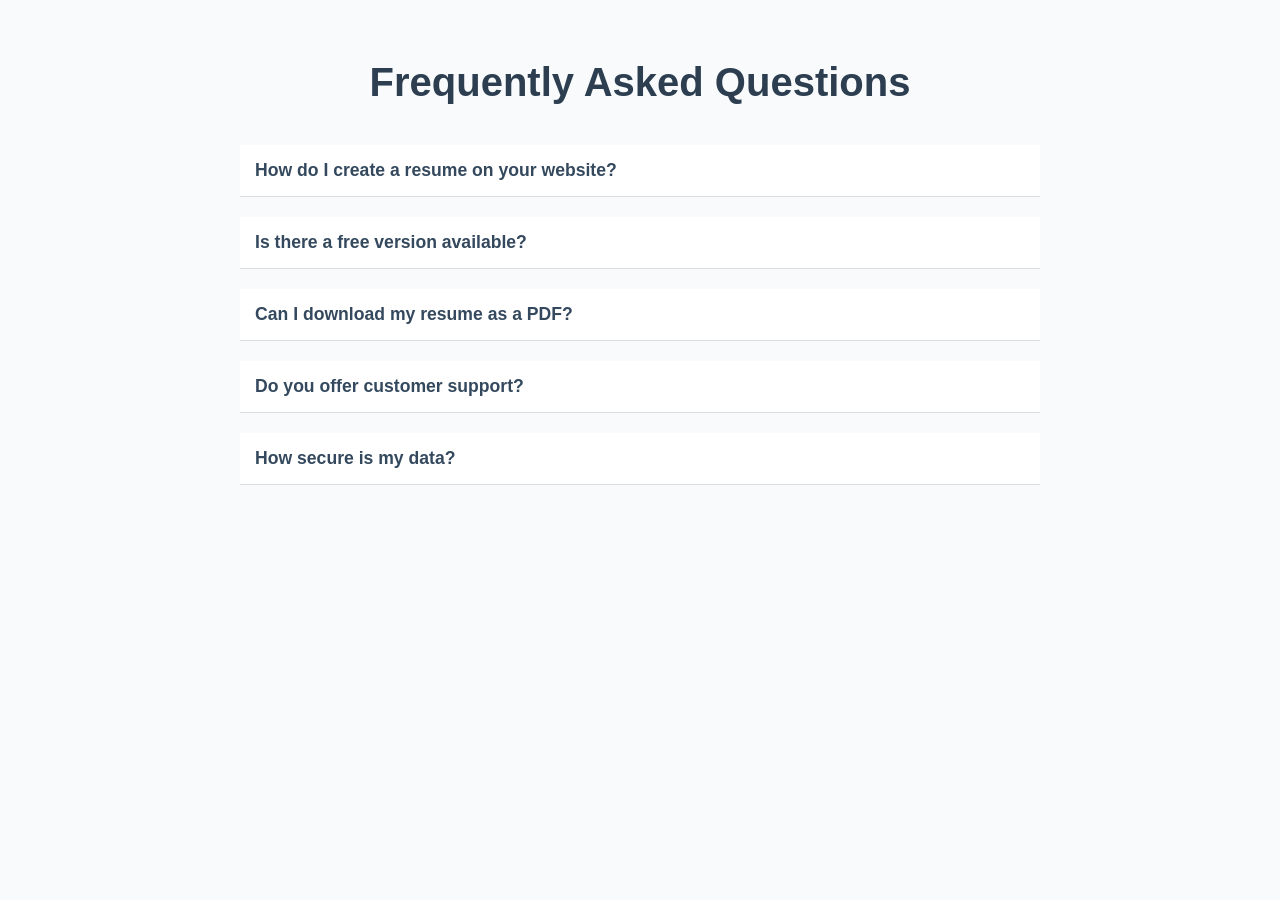
<file: faq.html>
<!DOCTYPE html>
<html lang="en">
<head>
  <meta charset="UTF-8">
  <meta name="viewport" content="width=device-width, initial-scale=1.0">
  <title>FAQs</title>
  <link rel="stylesheet" href="">
  <style>
        body {
  font-family: 'Segoe UI', Tahoma, Geneva, Verdana, sans-serif;
  background-color: #f8fafc;
  margin: 0;
  padding: 0;
  color: #333;
}

.faq-container {
  max-width: 800px;
  margin: 60px auto;
  padding: 0 20px;
}

h1 {
  text-align: center;
  font-size: 2.5em;
  color: #2c3e50;
  margin-bottom: 40px;
}

.faq-item {
  margin-bottom: 20px;
  border-bottom: 1px solid #ddd;
}

.faq-question {
  display: block;
  font-weight: bold;
  font-size: 1.1em;
  cursor: pointer;
  padding: 15px;
  background-color: #ffffff;
  color: #34495e;
  transition: background 0.3s;
}

.faq-question:hover {
  background-color: #f0f4f8;
}

.faq-answer {
  max-height: 0;
  overflow: hidden;
  transition: max-height 0.4s ease;
  background-color: #fff;
  padding: 0 15px;
  color: #555;
}

input[type="checkbox"] {
  display: none;
}

input[type="checkbox"]:checked ~ .faq-answer {
  max-height: 500px;
  padding: 15px;
}

@media (max-width: 600px) {
  h1 {
    font-size: 2em;
  }

  .faq-question {
    font-size: 1em;
  }
}

  </style>
</head>
<body>
  <div class="faq-container">
    <h1>Frequently Asked Questions</h1>
    
    <div class="faq-item">
      <input type="checkbox" id="q1">
      <label for="q1" class="faq-question">How do I create a resume on your website?</label>
      <div class="faq-answer">
        Simply sign up for a free account, choose a template, and start adding your information. Our editor will guide you through the process.
      </div>
    </div>

    <div class="faq-item">
      <input type="checkbox" id="q2">
      <label for="q2" class="faq-question">Is there a free version available?</label>
      <div class="faq-answer">
        Yes! We offer a free version with essential features. Premium features like advanced templates and PDF downloads are part of our subscription plans.
      </div>
    </div>

    <div class="faq-item">
      <input type="checkbox" id="q3">
      <label for="q3" class="faq-question">Can I download my resume as a PDF?</label>
      <div class="faq-answer">
        Absolutely. PDF downloads are available with our premium plan. You can preview and export your resume anytime.
      </div>
    </div>

    <div class="faq-item">
      <input type="checkbox" id="q4">
      <label for="q4" class="faq-question">Do you offer customer support?</label>
      <div class="faq-answer">
        Yes, our support team is available via email at support@yourresumewebsite.com. We typically respond within 24 hours.
      </div>
    </div>

    <div class="faq-item">
      <input type="checkbox" id="q5">
      <label for="q5" class="faq-question">How secure is my data?</label>
      <div class="faq-answer">
        We take security seriously. All data is encrypted, and we never share your information without consent. Read our Privacy Policy for details.
      </div>
    </div>
  </div>
</body>
</html>
</file>
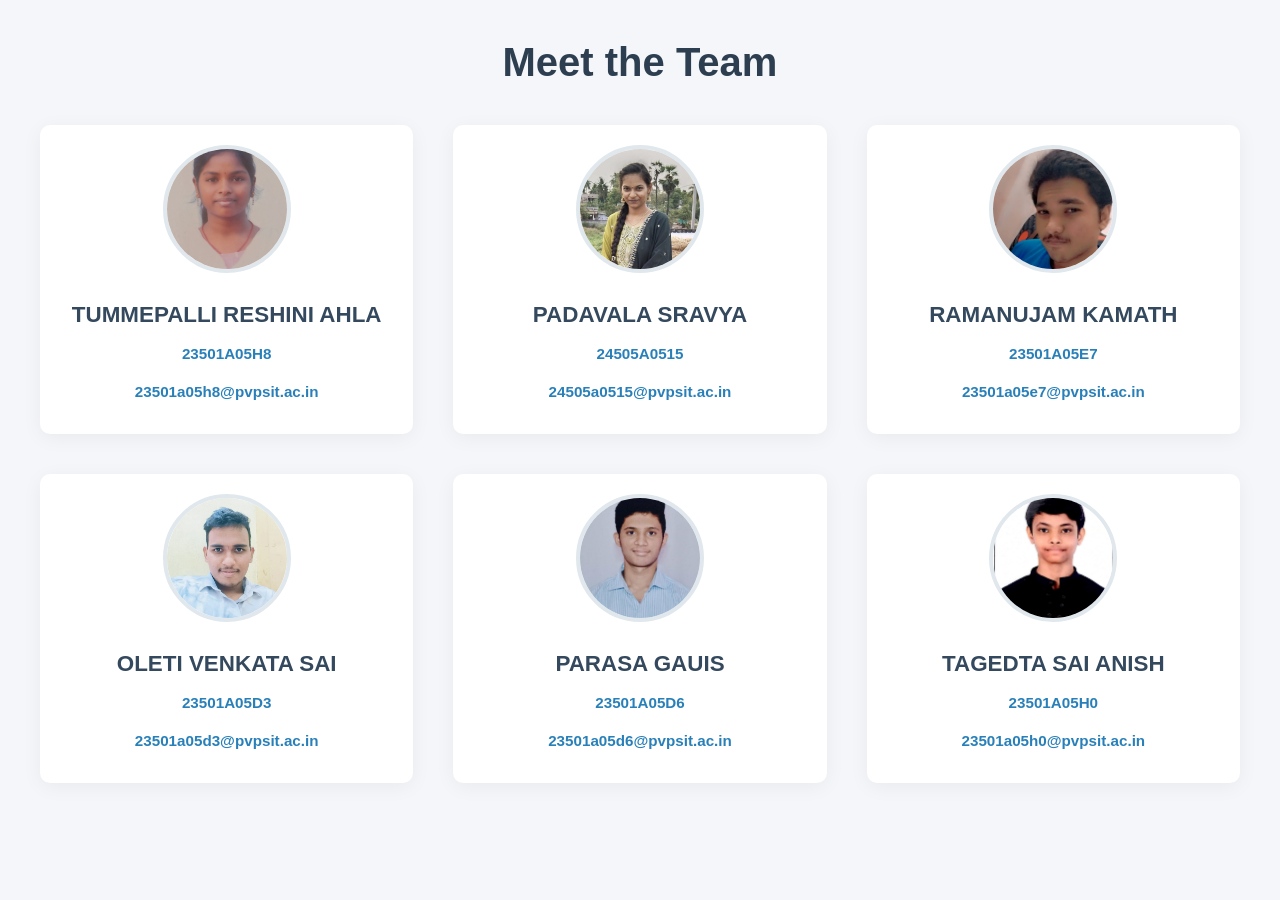
<file: team.html>
<!DOCTYPE html>
<html lang="en">
<head>
  <meta charset="UTF-8">
  <meta name="viewport" content="width=device-width, initial-scale=1.0">
  <title>Our Team</title>
  <link rel="stylesheet" href="">
  <style>
    body {
  font-family: 'Segoe UI', Tahoma, Geneva, Verdana, sans-serif;
  background-color: #f4f6f9;
  margin: 0;
  padding: 0;
  color: #333;
}

.team-container {
  max-width: 1200px;
  margin: 40px auto;
  padding: 0 20px;
  text-align: center;
}

h1 {
  font-size: 2.5em;
  margin-bottom: 40px;
  color: #2c3e50;
}

.team-grid {
  display: grid;
  grid-template-columns: repeat(auto-fit, minmax(250px, 1fr));
  gap: 40px;
}

.team-member {
  background: #ffffff;
  border-radius: 10px;
  padding: 20px;
  box-shadow: 0 4px 20px rgba(0,0,0,0.05);
  transition: transform 0.3s ease;
}

.team-member:hover {
  transform: translateY(-5px);
}

.team-member img {
  width: 120px;
  height: 120px;
  border-radius: 50%;
  object-fit: cover;
  margin-bottom: 15px;
  border: 4px solid #e1e8ed;
}

.team-member h2 {
  margin: 10px 0 5px;
  font-size: 1.4em;
  color: #34495e;
}

.role {
  font-weight: bold;
  color: #2980b9;
  margin-bottom: 10px;
}

p {
  font-size: 0.95em;
  line-height: 1.5;
}
  </style>
</head>
<body>
  <div class="team-container">
    <h1>Meet the Team</h1>
    <div class="team-grid">
      <div class="team-member">
        <img src="./reshni.jpg" alt="RESHINI">
        <h2>TUMMEPALLI RESHINI AHLA</h2>
        <p class="role"> 23501A05H8</p>
        <p class="role">23501a05h8@pvpsit.ac.in</p>
      </div>

      <div class="team-member">
        <img src="./sravya3.jpg" alt="SRAVYA">
        <h2>PADAVALA SRAVYA</h2>
        <p class="role">24505A0515</p>
        <p class="role">24505a0515@pvpsit.ac.in</p>

      </div>

      <div class="team-member">
        <img src="./kamath.jpg" alt="KAMATH">
        <h2> RAMANUJAM KAMATH   </h2>
        <p class="role"> 23501A05E7</p>
        <p class="role">23501a05e7@pvpsit.ac.in</p>
      </div>
    </div> 
  </div>


  <div class="team-container">
    <div class="team-grid">
      <div class="team-member">
        <img src="./VENKAT SAI.jpg" alt="VENKAT SAI">
        <h2>  OLETI VENKATA SAI</h2>
        <p class="role">23501A05D3</p>
        <p class="role">23501a05d3@pvpsit.ac.in</p>
      </div>

      <div class="team-member">
        <img src="./gauis.jpg" alt="GAUIS">
        <h2>  PARASA GAUIS </h2>
        <p class="role">23501A05D6</p>
        <p class="role">23501a05d6@pvpsit.ac.in</p>
      </div>

      <div class="team-member">
        <img src="./ANISH.jpg" alt="ANISH">
        <h2>TAGEDTA SAI ANISH</h2>
        <p class="role">23501A05H0</p>
        <p class="role">23501a05h0@pvpsit.ac.in</p>

      </div>
    </div> 
  </div>
</body>
</html>
</file>
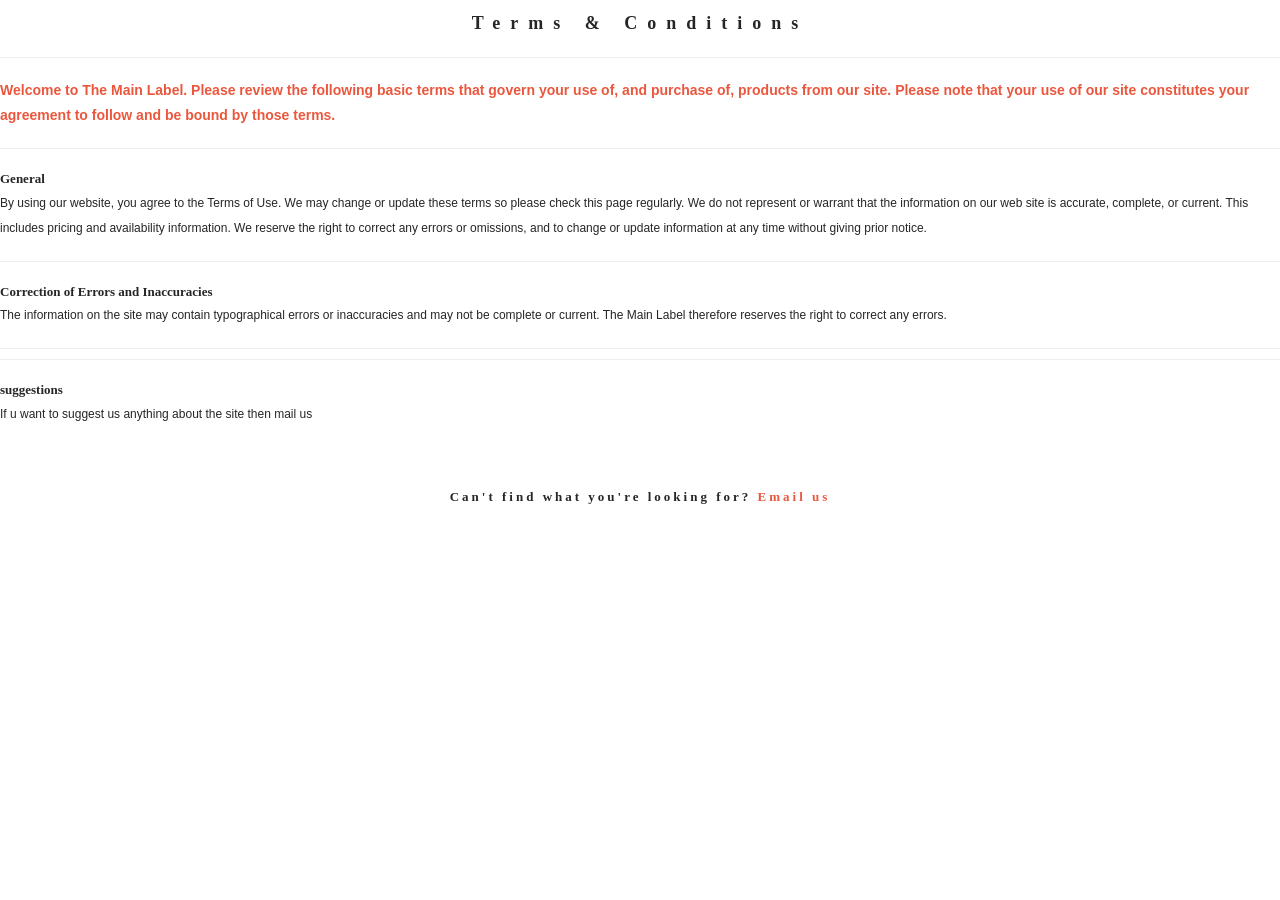
<file: terms&Con.html>
<html>
<head>
<meta name="viewport" content="width=device-width, initial-scale=1">

<link rel="stylesheet" href="https://www.w3schools.com/w3css/4/w3.css">

<!-- To add Icons to the navigation bar-->
<link rel="stylesheet" href="https://cdnjs.cloudflare.com/ajax/libs/font-awesome/4.7.0/css/font-awesome.min.css">


<style>
body {
  margin: 0;
  font-family: Arial, Helvetica, sans-serif;
}

.topnav {
  overflow: hidden;
  background-color:aqua;
}


.topnav a {
  float: left;
  color: black;
  text-align: center;
  padding: 14px 16px;
  text-decoration: none;
  font-size: 17px;
}

.topnav a:hover {
  background-color: #ddd;
  color: black;
}

<!-- Properties of Active tag in Navigation Bar-->
.topnav a.active {
  background-color:silver;
  color: white;
}
#b2{
    width:230px;
    height:60px;
    background:aqua;
   }

.div1{
  position:absolute;
  top: 200px;
  right:1000px;
  width: 400px;
  height: 300px;
  border: 3px solid #73AD21;
}

.terms-container {
  font-family: 'Open Sans', sans-serif;
  color: #262626;
}

.terms-title h1{
  font-size: 18px;
  font-family: "RobotoCondensed-Bold";
  text-align: center;
  font-weight: bold;
  letter-spacing: 10px;  
}

.terms-body h4 {
  color: #EB573D;
  font-size: 14px;
  line-height: 25px;
}

.terms-body h3{
  font-family: "RobotoCondensed-Bold";
  color: #262626;
  font-weight: bold;
  text-align: left;
  margin-bottom: -10px;
  font-size: 13px;
}

.terms-body p{
  font-size: 12px;
  line-height: 25px
}

.terms-body a{
  color: #EB573D;
}

.terms-body a:hover{
  color: #EB573D;
  text-decoration: none;
}

.terms_footer h3 {
  margin-top: 60px;
  margin-bottom: 125px;
  text-align: center;
  font-weight: bold;
  letter-spacing: 3px;
  line-height: 1.5;
  color: #262626;
}

.terms_footer h3 a:link {
  color: #EB573D; 
  text-decoration: none;
}
</style>
</head>
<body>


<main class="header-offset content-wrapper about-wrapper">
  <div class="terms-container">
    <div class="row">
      <div class="col-sm-8 col-sm-offset-2">
        <section class="terms-title">
          <h1><b>Terms &amp; Conditions</b></h1>
          <hr>
        </section>
        
        <div class="terms-body">
          <h4><strong>Welcome to The Main Label. Please review the following basic terms that govern your use of, and purchase of, products from our site. Please note that your use of our site constitutes your agreement to follow and be bound by those terms.</strong></h4>    
          <hr>
          <h3>General</h3>
          <p>
            By using our website, you agree to the Terms of Use. We may change or update these terms so please check this page regularly. We do not represent or warrant that the information on our web site is accurate, complete, or current. This includes pricing and availability information. We reserve the right to correct any errors or omissions, and to change or update information at any time without giving prior notice.
          </p>
          <hr>
          <h3>Correction of Errors and Inaccuracies</h3>
          <p>The information on the site may contain typographical errors or inaccuracies and may not be complete or current. The Main Label therefore reserves the right to correct any errors.
          </p>
          <hr>
          <h3></h3>
          <p></p>
          <hr>
          <h3>suggestions</h3>
          <p>If u want to suggest us anything about the site then mail us</p>         
            <!-- FOOTER -->  
<div class="container terms_footer"> <h3>Can't find what you're looking for? <a href="www.themainalabel.com">Email us</a></h3>
</div>   
  
</div>   
        </div>
      </div>
    </div>
    <!-- /.row -->
  </div>
  <!-- /.container -->
</main>
</body>
</html>
</file>
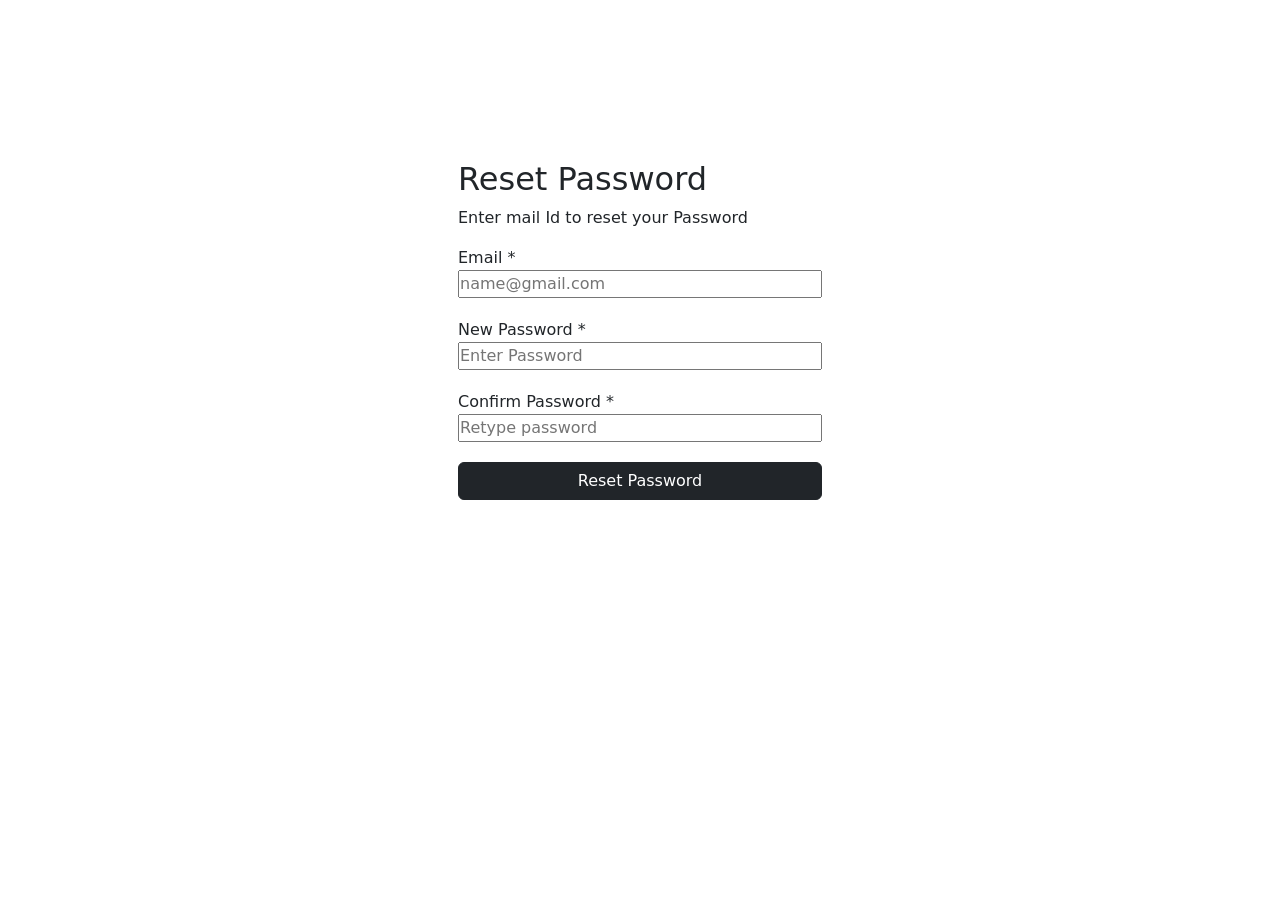
<file: ForgetPasswordPage/forgetpw.html>
<!DOCTYPE html>
<html lang="en">
<head>
    <meta charset="UTF-8">
    <meta name="viewport" content="width=device-width, initial-scale=1.0">
    <title>Reset Password</title>
    <link href="https://cdn.jsdelivr.net/npm/bootstrap@5.3.3/dist/css/bootstrap.min.css" rel="stylesheet" integrity="sha384-QWTKZyjpPEjISv5WaRU9OFeRpok6YctnYmDr5pNlyT2bRjXh0JMhjY6hW+ALEwIH" crossorigin="anonymous">
    <link rel="stylesheet" href="forgetpw.css">
</head>
<body>
    <div class="reset-container">
        <div class="reset-content">
            <h2>Reset Password</h2>
            <p>Enter mail Id to reset your Password</p>
            <div class="inputgroup">
                <label for="email">Email *</label>
                <input type="email" id="email" placeholder="name@gmail.com" required>
            </div>
            <div class="inputgroup">
                <label for="new-password">New Password *</label>
                <input type="password" id="new-password" placeholder="Enter Password" required minlength="6" maxlength="20">
            </div>
            <div class="inputgroup">
                <label for="confirm-password">Confirm Password *</label>
                <input type="password" id="confirm-password" placeholder="Retype password" required minlength="6" maxlength="20">
            </div>
            <button class="btn btn-dark" onclick="resetPassword()">Reset Password</button>
        </div>
    </div>
    <script src="forgetpw.js"></script>
    <script src="https://cdn.jsdelivr.net/npm/bootstrap@5.3.3/dist/js/bootstrap.bundle.min.js" integrity="sha384-YvpcrYf0tY3lHB60NNkmXc5s9fDVZLESaAA55NDzOxhy9GkcIdslK1eN7N6jIeHz" crossorigin="anonymous"></script>
</body>
</html>
</file>
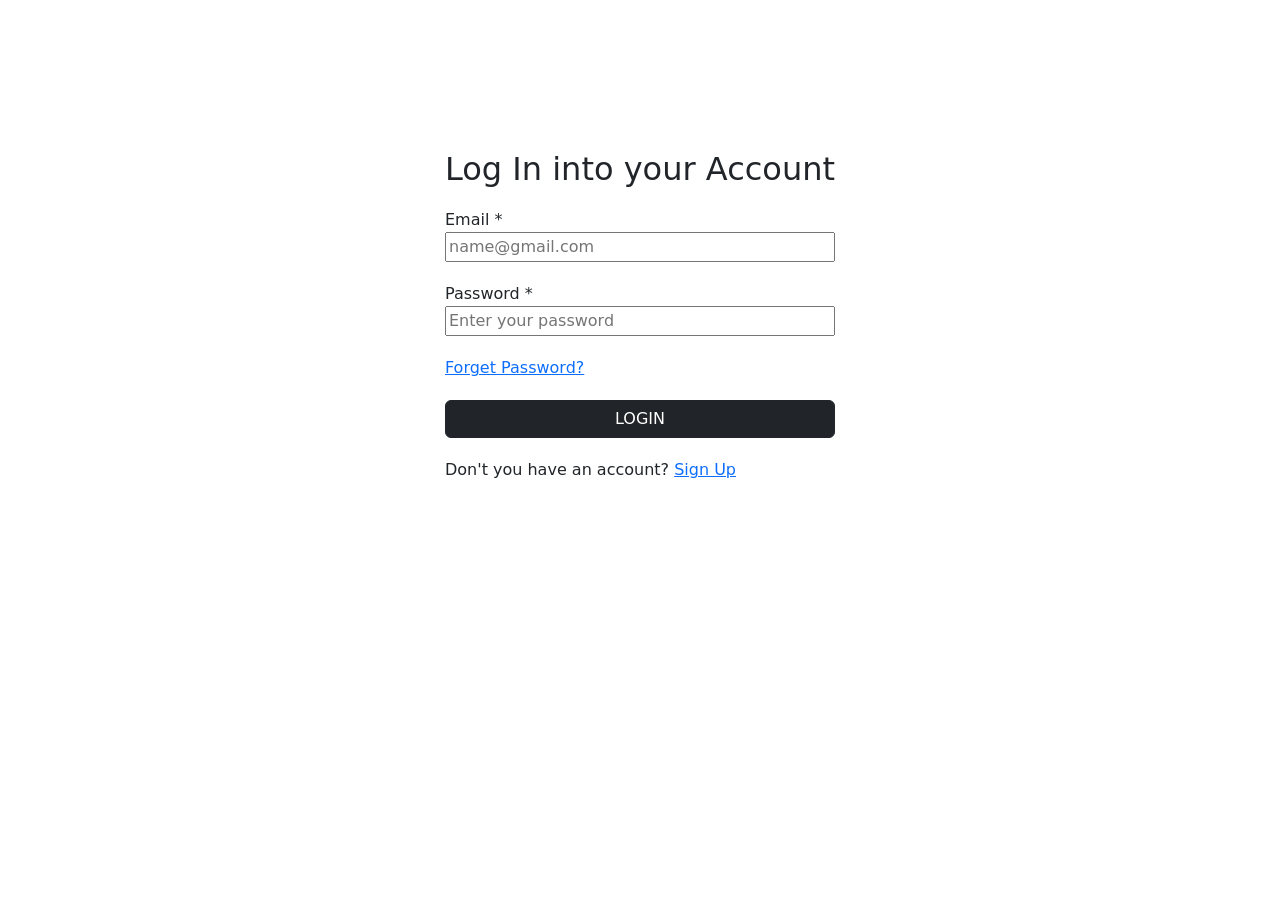
<file: LoginPage/login.html>
<!DOCTYPE html>
<html lang="en">
<head>
    <meta charset="UTF-8">
    <meta name="viewport" content="width=device-width, initial-scale=1.0">
    <title>Login</title>
    <link href="https://cdn.jsdelivr.net/npm/bootstrap@5.3.3/dist/css/bootstrap.min.css" rel="stylesheet" integrity="sha384-QWTKZyjpPEjISv5WaRU9OFeRpok6YctnYmDr5pNlyT2bRjXh0JMhjY6hW+ALEwIH" crossorigin="anonymous">
    <link rel="stylesheet" href="login.css">
</head>
<body>
    <div class="login-container">
        <div class="login-content">
            <h2>Log In into your Account</h2>
            <form class="login-form">
                <div class="inputgroup">
                    <label for="email">Email *</label>
                    <input type="email" id="email" placeholder="name@gmail.com" required>
                </div>
                <div class="inputgroup">   
                    <label for="password">Password *</label>
                    <input type="password"  id="password" placeholder="Enter your password" required minlength="6" maxlength="20">
                </div>
                <a href="..\ForgetPasswordPage\forgetpw.html">Forget Password?</a>
                <button type="submit" class="btn btn-dark">LOGIN</button>
                <p>Don't you have an account? <a href="../RegisterPage/register.html">Sign Up</a></p>
            </form>
        </div>
        
    </div>
    <script src="login.js"></script>
    <script src="https://cdn.jsdelivr.net/npm/bootstrap@5.3.3/dist/js/bootstrap.bundle.min.js" integrity="sha384-YvpcrYf0tY3lHB60NNkmXc5s9fDVZLESaAA55NDzOxhy9GkcIdslK1eN7N6jIeHz" crossorigin="anonymous"></script>
</body>
</html>
</file>
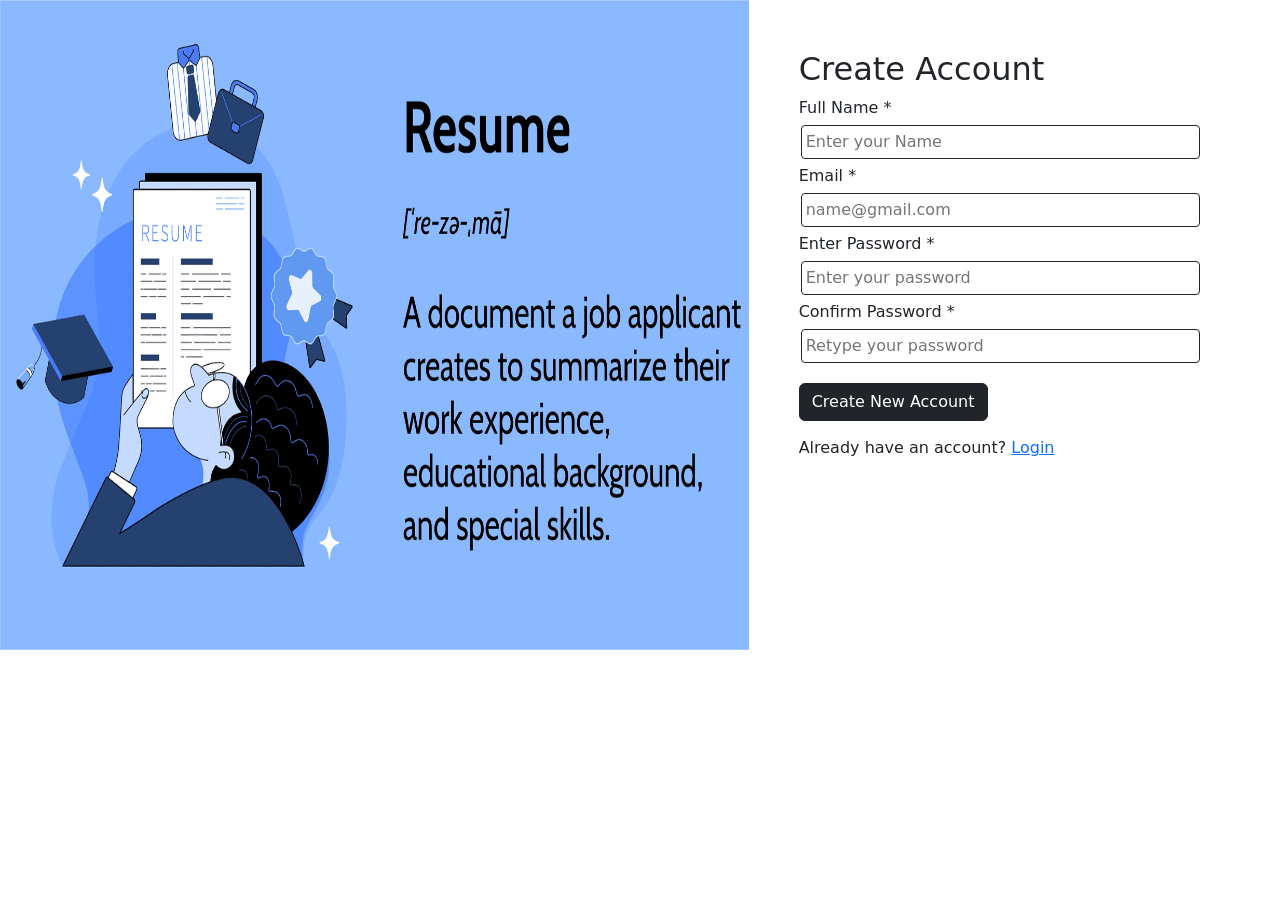
<file: RegisterPage/register.html>
<!DOCTYPE html>
<html lang="en">
<head>
    <meta charset="UTF-8">
    <meta name="viewport" content="width=device-width, initial-scale=1.0">
    <title>Register</title>
    <link href="https://cdn.jsdelivr.net/npm/bootstrap@5.3.3/dist/css/bootstrap.min.css" rel="stylesheet" integrity="sha384-QWTKZyjpPEjISv5WaRU9OFeRpok6YctnYmDr5pNlyT2bRjXh0JMhjY6hW+ALEwIH" crossorigin="anonymous">
    <link rel="stylesheet" href="register.css">
</head>
<body>
    <div class="register-container">
        <div class="row">
            <!-- left side -->
            <div class="resume-img col-md-7">
                <img src="../resimg.png" width="750px" height="650px" alt="">
            </div>
            <!-- right side -->
            <div class="register-content col-md-5">
                <h2 class="h22">Create Account</h2>
                <form class="register-form">
                    <div class="inputgroup">
                        <label for="name">Full Name *</label>
                        <input type="text" class="border border-dark rounded-1 " id="name" placeholder="Enter your Name" required>
                    </div>
                    <div class="inputgroup">
                        <label for="email">Email *</label>
                        <input type="email" class="border border-dark rounded-1" id="email" placeholder="name@gmail.com" required>
                    </div>
                    <div class="inputgroup">   
                        <label for="password">Enter Password *</label>
                        <input type="password" class="border border-dark rounded-1" id="password" placeholder="Enter your password" required minlength="6" maxlength="20">
                    </div>
                    <div class="inputgroup">   
                        <label for="confirm-password">Confirm Password *</label>
                        <input type="password" class="border border-dark rounded-1" id="confirm-password" placeholder="Retype your password" required minlength="6" maxlength="20">
                    </div>
                    <div>
                        <button type="submit" class="btn btn-dark">Create New Account</button>
                        <p>Already have an account? <a href="../LoginPage/login.html">Login</a></p>
                    </div>
                </form>
            </div> 
        </div>        
    </div>
    
    <script src="register.js"></script>
    <script src="https://cdn.jsdelivr.net/npm/bootstrap@5.3.3/dist/js/bootstrap.bundle.min.js" integrity="sha384-YvpcrYf0tY3lHB60NNkmXc5s9fDVZLESaAA55NDzOxhy9GkcIdslK1eN7N6jIeHz" crossorigin="anonymous"></script>
</body>
</html>
</file>
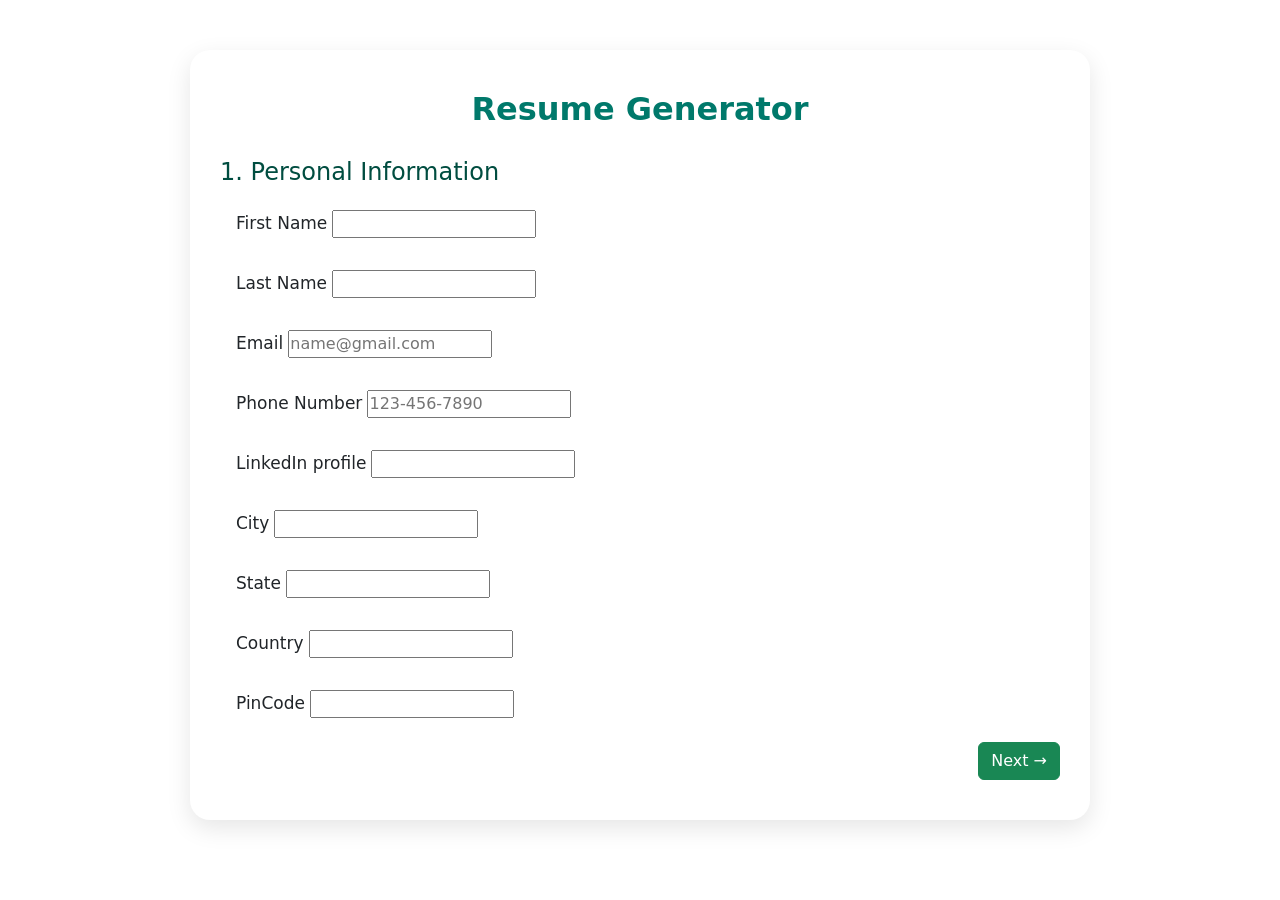
<file: ResumeForm/page1.html>
<!DOCTYPE html>
<html lang="en">
<head>
    <meta charset="UTF-8">
    <meta name="viewport" content="width=device-width, initial-scale=1.0">
    <link href="https://cdn.jsdelivr.net/npm/bootstrap@5.3.5/dist/css/bootstrap.min.css" rel="stylesheet" integrity="sha384-SgOJa3DmI69IUzQ2PVdRZhwQ+dy64/BUtbMJw1MZ8t5HZApcHrRKUc4W0kG879m7" crossorigin="anonymous">
    <title>Resume Details</title>
    <link rel="stylesheet" href="form.css">
</head>
<body>
    <div class="container">
        <h2>Resume Generator</h2>
        <form class="form-class">
            <div class="perinf" action="page2.html" method="get">
                <h4>1. Personal Information</h4>
                <div>
                    <div class="mb-3 p-2">
                        <label for="name">First Name</label>
                        <input type="text" id="name">
                    </div>
                    <div class="mb-3 p-2">
                        <label for="lastname">Last Name</label>
                        <input type="text" id="lastname">
                    </div>
                    <div>
                        <div class="mb-3 p-2">
                            <label for="email">Email</label>
                            <input type="email" id="email" placeholder="name@gmail.com">
                        </div>
                        <div class="mb-3 p-2"> 
                            <label for="phone">Phone Number</label>
                            <input type="tel" id="phone" placeholder="123-456-7890">
                        </div>
                    </div>
                    <div class="mb-3 p-2">
                        <label for="linkedin">LinkedIn profile</label>
                        <input type="url" id="linkedin">
                    </div>
                    <div>
                        <div class="mb-3 p-2">
                            <label for="city">City</label>
                            <input type="text" id="city">
                        </div>
                        <div class="mb-3 p-2">
                            <label for="state">State</label>
                            <input type="text" id="state">
                        </div>
                        <div class="mb-3 p-2">
                            <label for="country">Country</label>
                            <input type="text" id="country">
                        </div>
                        <div class="mb-3 p-2">
                            <label for="pincode">PinCode</label>
                            <input type="text" id="pincode">
                        </div>
                    </div> 
                </div> 
                <div class="d-flex justify-content-end">
                    <button class="btn btn-success" id="nextBtn">Next →</button>  
                </div>
            </div>
        </form>
    </div>
    <script src="page1.js"></script>
    <script src="https://cdn.jsdelivr.net/npm/bootstrap@5.3.5/dist/js/bootstrap.bundle.min.js" integrity="sha384-k6d4wzSIapyDyv1kpU366/PK5hCdSbCRGRCMv+eplOQJWyd1fbcAu9OCUj5zNLiq" crossorigin="anonymous"></script>
</body>
</html>
</file>
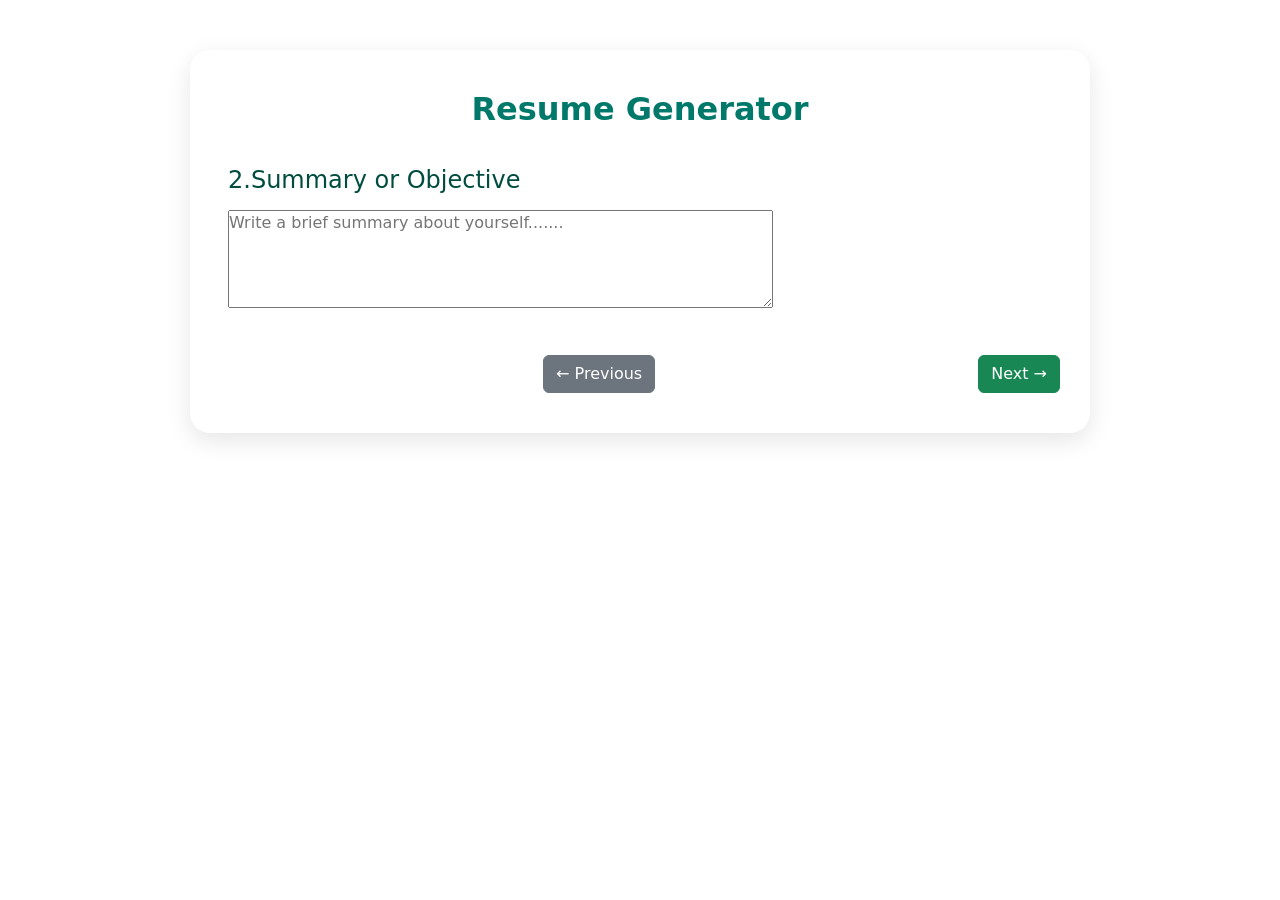
<file: ResumeForm/page2.html>
<!DOCTYPE html>
<html lang="en">
<head>
    <meta charset="UTF-8">
    <meta name="viewport" content="width=device-width, initial-scale=1.0">
    <link href="https://cdn.jsdelivr.net/npm/bootstrap@5.3.5/dist/css/bootstrap.min.css" rel="stylesheet" integrity="sha384-SgOJa3DmI69IUzQ2PVdRZhwQ+dy64/BUtbMJw1MZ8t5HZApcHrRKUc4W0kG879m7" crossorigin="anonymous">
    <title>Resume Details</title>
    <link rel="stylesheet" href="form.css">
</head>
<body>
    <div class="container">
        <h2>Resume Generator</h2>
        <form class="form-class">    
            <div class="summary mb-3 p-2" action="page3.html" method="get">
                <h4>2.Summary or Objective</h4>
                <textarea type="summary" id="summary" rows="4" cols="65" class="mb-3" placeholder="Write a brief summary about yourself......."></textarea>
            </div>
            <div class="d-flex justify-content-between">
                <a href="page1.html" class="btn btn-secondary">← Previous</a>
                <button class="btn btn-success" id="nextBtn">Next →</button>
            </div>
        </form>
    </div>
    <script src="page2.js"></script>
    <script src="https://cdn.jsdelivr.net/npm/bootstrap@5.3.5/dist/js/bootstrap.bundle.min.js" integrity="sha384-k6d4wzSIapyDyv1kpU366/PK5hCdSbCRGRCMv+eplOQJWyd1fbcAu9OCUj5zNLiq" crossorigin="anonymous"></script>
</body>
</html>
</file>
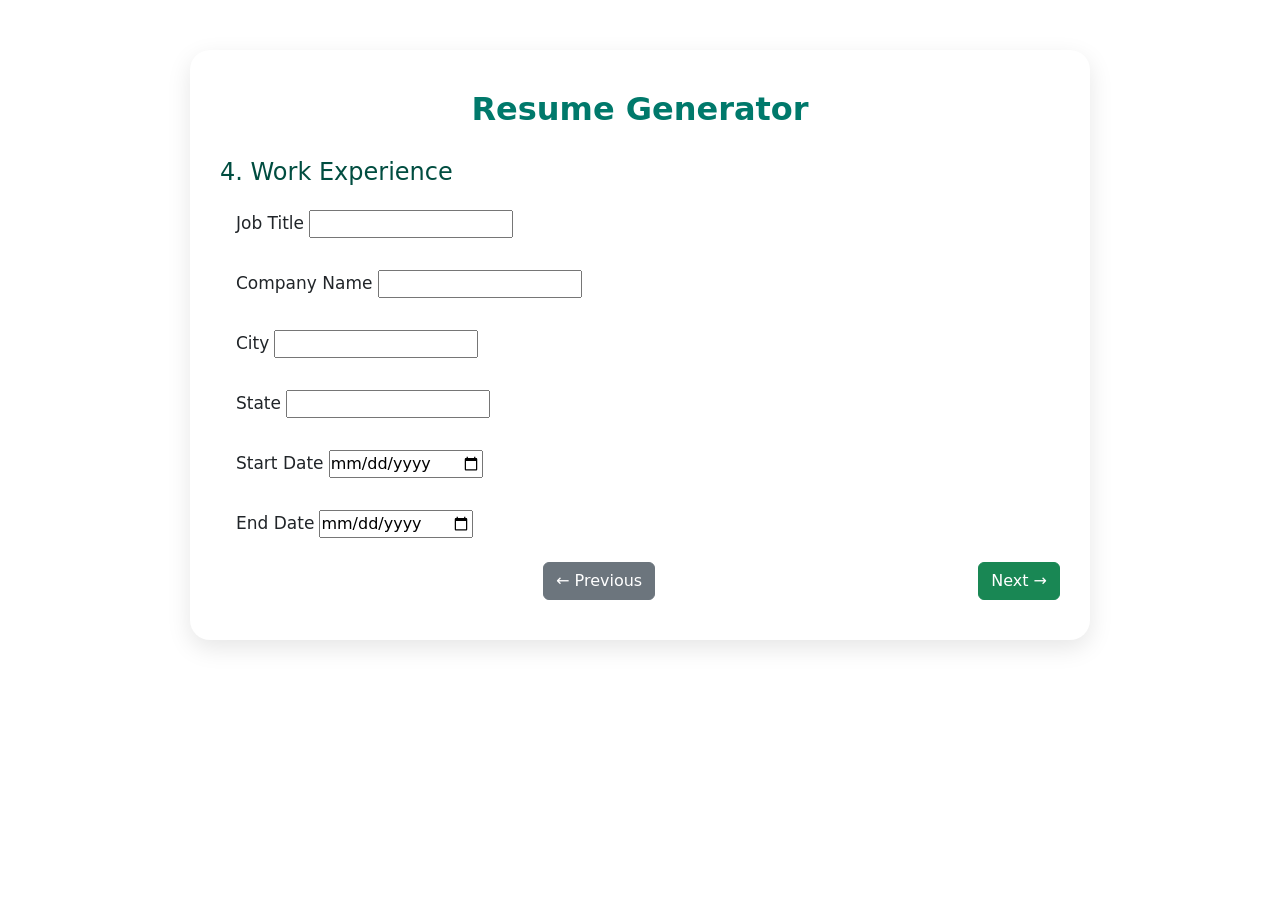
<file: ResumeForm/page4.html>
<!DOCTYPE html>
<html lang="en">
<head>
    <meta charset="UTF-8">
    <meta name="viewport" content="width=device-width, initial-scale=1.0">
    <link href="https://cdn.jsdelivr.net/npm/bootstrap@5.3.5/dist/css/bootstrap.min.css" rel="stylesheet" integrity="sha384-SgOJa3DmI69IUzQ2PVdRZhwQ+dy64/BUtbMJw1MZ8t5HZApcHrRKUc4W0kG879m7" crossorigin="anonymous">
    <title>Resume Details</title>
    <link rel="stylesheet" href="form.css">
</head>
<body>
    <div class="container">
        <h2>Resume Generator</h2>
        <form class="form-class">
            <div class="WorkExperience" action="page5.html" method="get">
                <h4>4. Work Experience</h4>
                <div>
                    <div class="mb-3 p-2">
                        <label for="title">Job Title</label>
                        <input type="text" id="title">
                    </div>
                    <div class="mb-3 p-2">
                        <label for="cname">Company Name</label>
                        <input type="text" id="cname">
                    </div>
                    <div class="mb-3 p-2">
                        <label for="we-city">City</label>
                        <input type="text" id="we-city">
                    </div>
                    <div class="mb-3 p-2">
                        <label for="we-state">State</label>
                        <input type="text" id="we-state">
                    </div>
                    <div class="mb-3 p-2">
                        <label for="startdate">Start Date</label>
                        <input type="Date" id="startdate">
                    </div>
                    <div class="mb-3 p-2">
                        <label for="enddate">End Date</label>
                        <input type="Date" id="enddate">
                    </div>
                </div>
            </div>
            <div class="d-flex justify-content-between">
                <a href="page3.html" class="btn btn-secondary">← Previous</a>
                <button class="btn btn-success" id="nextBtn">Next →</button>
            </div>
        </form>
    </div>
    <script src="page4.js"></script>
    <script src="https://cdn.jsdelivr.net/npm/bootstrap@5.3.5/dist/js/bootstrap.bundle.min.js" integrity="sha384-k6d4wzSIapyDyv1kpU366/PK5hCdSbCRGRCMv+eplOQJWyd1fbcAu9OCUj5zNLiq" crossorigin="anonymous"></script>
</body>
</html>
</file>
<file: ForgetPasswordPage/forgetpw.css>
*{
    padding:0;
    margin: 0;
    box-sizing: border-box;
}

.reset-container{
    border-radius: 20px;
    background-color: white;
    width:30%;
    height:400px;
    padding:10px;
    display: flex;
    justify-content: center;
    align-items: center;
}
body{
    margin-top: 130px;
    display: flex;
    justify-content: center;
    align-items: center;
    background-image:url(https://e1.pxfuel.com/desktop-wallpaper/581/154/desktop-wallpaper-backgrounds-for-login-page-login-page.jpg); 
}
input[type="email"],
input[type="password"]{
    width:100%;
    margin-bottom:20px;
}
button{
    width:100%;
}
</file>
<file: LoginPage/login.css>
*{
    margin:0;
    box-sizing: border-box;
}
input[type="email"],
input[type="password"]{
    width:100%;
}
body{
    display: flex;
    justify-content: center;
    align-items: center;
    background-image:url(https://wallpapercave.com/wp/wp4390828.jpg); 
}
.login-container{
    background-color: white; 
    border-radius: 20px;
    display: flex;
    justify-content: center;
    align-items: center;
    padding: 20px;
    margin-top: 130px;
}
button{
    width:100%;
    padding:5px 10px;
    margin-top: 20px;
    margin-bottom: 20px;
}
h2{
    margin-bottom: 20px;
}
.inputgroup{
    margin-bottom: 20px;
}

a{
    margin-bottom: 20px;
}
</file>
<file: RegisterPage/register.css>
/* *{
    margin:0;
    box-sizing: border-box;
}
input[type="email"],
input[type="password"],
input[type="text"]{
    width:100%;
}
body{
    display: flex;
    justify-content: center;
    align-items: center;
    background-image:url(https://e1.pxfuel.com/desktop-wallpaper/581/154/desktop-wallpaper-backgrounds-for-login-page-login-page.jpg); 
}
.register-container{
    background-color: white;
    border-radius: 20px;
    display: flex;
    justify-content: center;
    align-items: center;
    padding: 20px;
    margin-top: 90px;
}
button{
    width:100%;
    padding:5px 10px;
    margin-top: 20px;
    margin-bottom: 20px;
}
h2{
    margin-bottom: 20px;
}
.inputgroup{
    margin-bottom: 20px;
}

a{
    margin-bottom: 20px;
} */

*{
    padding:0;
    margin:0;
    box-sizing: border-box;
}

.register-content{
    background-color:white;
    padding:50px;
}

input[type="email"],
input[type="password"],
input[type="text"]{
    width:90%;
    padding:4px;
    margin:5px 2px;;
}

button{
    margin-top:15px;
    margin-bottom: 15px;
}
</file>
<file: ResumeForm/form.css>
*{
    padding:0;
    margin:auto;
    box-sizing: border-box;
}

h2 {
    font-weight: bold;
    color: #00796b;
    margin-bottom: 30px;
    text-align: center;
  }

  
.container{
    max-width: 900px;
    margin-top: 50px;
    padding:40px 30px;
    background-color:rgb(255, 255, 255);
    border-radius: 20px;
    box-shadow:0 8px 25px rgba(0, 0, 0, 0.1);
}
h4 {
    font-size: 24px;
    margin-bottom: 15px;
    color: #004d40;
  }
  label {
    font-size: 17px;
    margin-left: 8px;
  }
</file>
